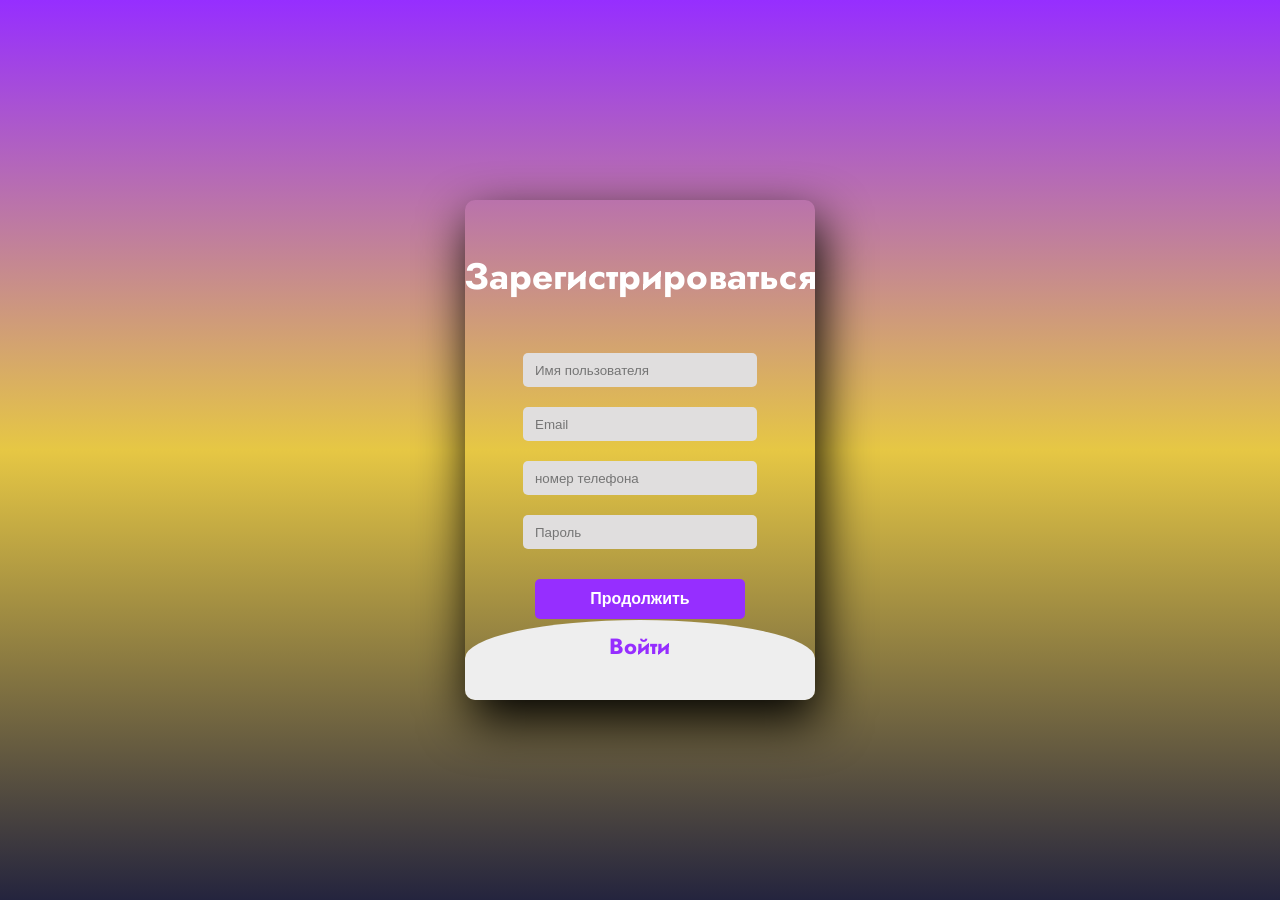
<file: login.html>
<!DOCTYPE html>
<html>
<head>
	<title>Регистрация</title>
	<link rel="stylesheet" type="text/css" href="login.css">
<link href="https://fonts.googleapis.com/css2?family=Jost:wght@500&display=swap" rel="stylesheet">
</head>
<body>
	<div class="main">  	
		<input type="checkbox" id="chk" aria-hidden="true">

			<div class="signup">
				<form>
					<label for="chk" aria-hidden="true">Зарегистрироваться</label>
					<input type="text" name="txt" placeholder="Имя пользователя" required="">
					<input type="email" name="email" placeholder="Email" required="">
          			<input type="number" name="номер" placeholder="номер телефона" required="">
					<input type="password" name="pswd" placeholder="Пароль" required="">
					<button>Продолжить</button>

				</form>
			</div>

			<div class="login">
				<form>
					<label for="chk" aria-hidden="true">Войти</label>
					<input type="email" name="email" placeholder="Email" required="">
					<input type="password" name="pswd" placeholder="Пароль" required="">
					<form action="/главная/index.html" target="_blank">
					<button>Войти</button>
					</form>
				</form>
			</div>
	</div>
</body>
</html>
</file>
<file: login.css>
body{
	margin: 0;
	padding: 0;
	display: flex;
	justify-content: center;
	align-items: center;
	min-height: 100vh;
	font-family: 'Jost', sans-serif;
	background: linear-gradient(to bottom, #962EFF, #E6C744, #24243e);
}
.main{
	width: 350px;
	height: 500px;
	background: red;
	overflow: hidden;
	background: url("https://doc-08-2c-docs.googleusercontent.com/docs/securesc/68c90smiglihng9534mvqmq1946dmis5/fo0picsp1nhiucmc0l25s29respgpr4j/1631524275000/03522360960922298374/03522360960922298374/1Sx0jhdpEpnNIydS4rnN4kHSJtU1EyWka?e=view&authuser=0&nonce=gcrocepgbb17m&user=03522360960922298374&hash=tfhgbs86ka6divo3llbvp93mg4csvb38") no-repeat center/ cover;
	border-radius: 10px;
	box-shadow: 5px 20px 50px #000;
}
#chk{
	display: none;
}
.signup{
	position: relative;
	width:100%;
	height: 100%;
}
label{
	color: #fff;
	font-size: 2.3em;
	justify-content: center;
	display: flex;
	margin: 50px;
	font-weight: bold;
	cursor: pointer;
	transition: .5s ease-in-out;
}
input{
	width: 60%;
	height: 10px;
	background: #e0dede;
	justify-content: center;
	display: flex;
	margin: 20px auto;
	padding: 12px;
	border: none;
	outline: none;
	border-radius: 5px;
}
button{
	width: 60%;
	height: 40px;
	margin: 10px auto;
	justify-content: center;
	display: block;
	color: #fff;
	background: #962EFF;
	font-size: 1em;
	font-weight: bold;
	margin-top: 30px;
	outline: none;
	border: none;
	border-radius: 5px;
	transition: .2s ease-in;
	cursor: pointer;
}
button:hover{
	background: #962EFF;
}
.login{
	height: 460px;
	background: #eee;
	border-radius: 60% / 10%;
	transform: translateY(-180px);
	transition: .8s ease-in-out;
}
.login label{
	color: #962EFF;
	transform: scale(.6);
}

#chk:checked ~ .login{
	transform: translateY(-500px);
}
#chk:checked ~ .login label{
	transform: scale(1);	
}
#chk:checked ~ .signup label{
	transform: scale(.6);
}
</file>
